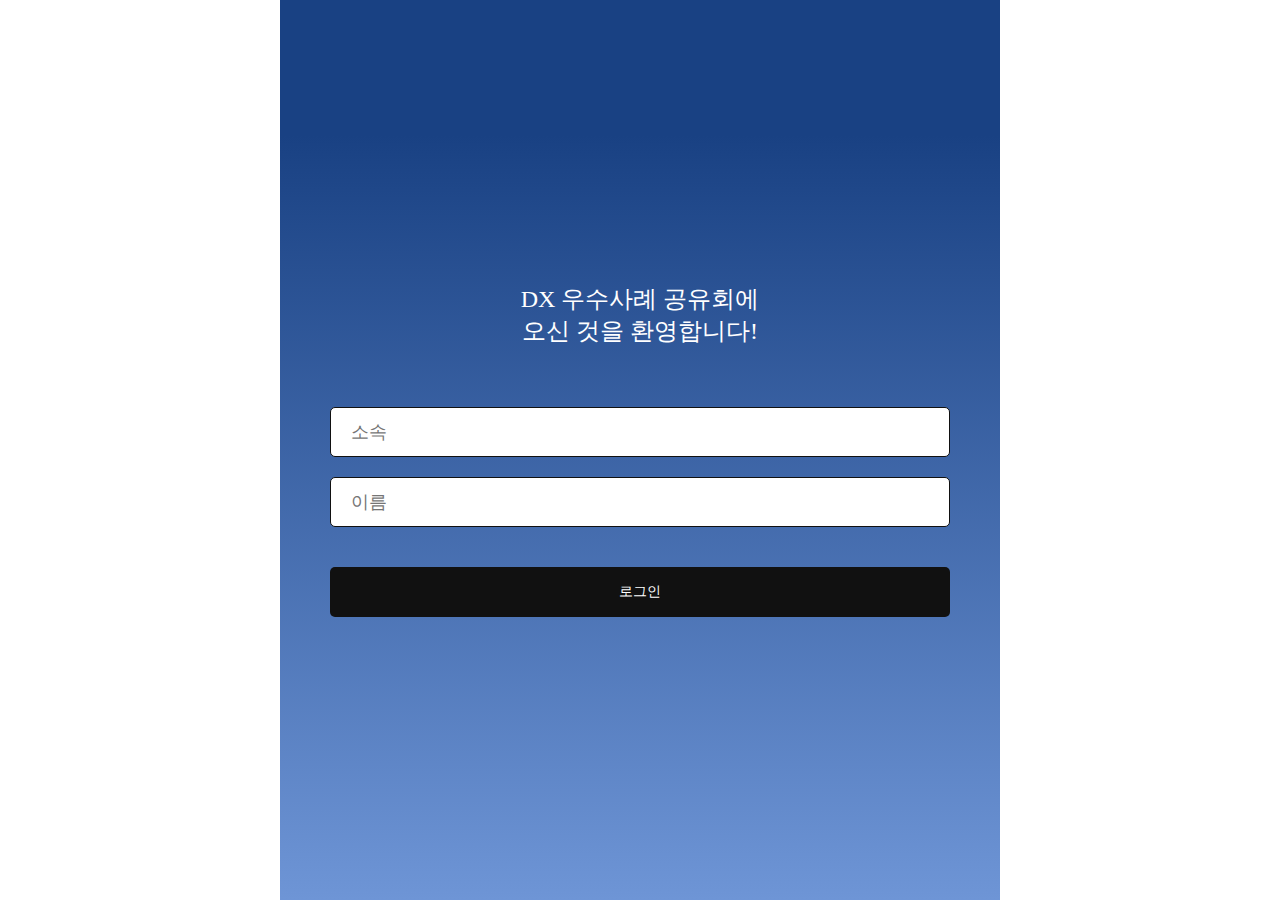
<file: index.html>
<!DOCTYPE html>
<html lang="ko">
  <head>
    <meta charset="UTF-8">
    <meta name="viewport" content="width=device-width, initial-scale=1.0">
    <title>이벤트 로그인</title>
    <link rel="stylesheet" href="./style.css">
  </head>

  <body>
    <div class="container index">
      <h1>DX 우수사례 공유회에<br/>오신 것을 환영합니다!</h1>

      <div class="inputs">
        <input type="text" id="team" placeholder="소속">
        <input type="text" id="name" placeholder="이름">
      </div>

      <button class="loginBtn" onclick="login()">로그인</button>
    </div>
    
    <script>index
      function login() {
        const team = document.getElementById('team').value.trim();
        const name = document.getElementById('name').value.trim();
        if (!team || !name) return alert("소속과 이름을 입력해주세요");
        const userId = `${team}_${name}`;
        localStorage.setItem("userId", userId);
        localStorage.setItem("team", team);
        localStorage.setItem("name", name);
        window.location.href = "main.html";
      }
    </script>
  </body>
</html>
</file>
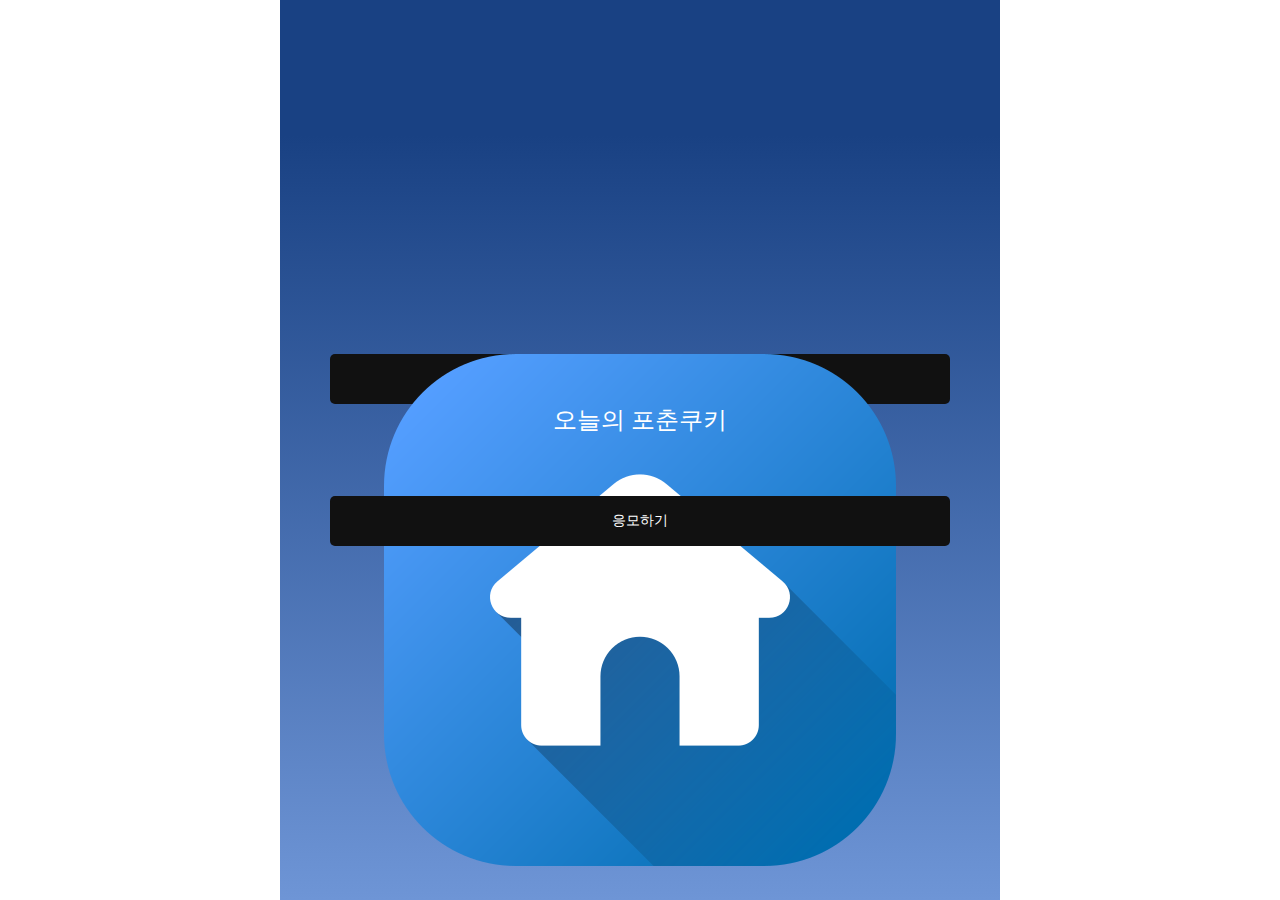
<file: cookies.html>
<!DOCTYPE html>
<html lang="ko">
<head>
  <meta charset="UTF-8" />
  <meta name="viewport" content="width=device-width, initial-scale=1.0"/>
  <title>포춘쿠키 이벤트</title>
  <link rel="stylesheet" href="./style.css">
</head>
  <body>
    <div class="container cookies">
      <button class="backBtn" onclick="location.href='./main.html'"><img src="./img/home.png" alt="홈버튼"></button>
      <h1>오늘의 포춘쿠키</h1>
      <p id="message"></p>
      <div class="cookie" id="cookie"></div>
      <div class="message" id="messageBox"></div>
      <button id="reviewBtn" onclick="submitCookies()">응모하기</button>
    </div>
        
    <script>
      const cookie = document.getElementById("cookie");
      const messageBox = document.getElementById("messageBox");
      const button = document.getElementById("reviewBtn");

      const fortunes = [
        "당신은 생각보다 강하다",
        "기회는 준비된 자의 것",
        "성공은 용기의 또 다른 이름",
        "멈춤은 도약을 위한 숨고르기",
        "오늘의 한 걸음이 내일을 바꾼다",
        "빛은 스스로를 태워야 나온다",
        "가장 어두운 밤에도 별은 뜬다",
        "넘어진 곳에서 일어나는 법을 배운다",
        "불가능은 아직 시도되지 않은 것",
        "흔들려야 꽃이 핀다",
        "당신의 가능성은 무한하다",
        "진짜 용기는 조용히 나아가는 것",
        "나아가야 길이 된다",
        "천천히 가도 괜찮아, 멈추지만 마",
        "지금 이 순간도 누군가의 꿈이다",
        "작은 친절이 큰 기적이 된다",
        "한 줄기 바람도 돛을 밀 수 있다",
        "어제보다 나은 오늘을 만들자",
        "당신은 이미 충분히 빛나고 있다"
      ];
      
      window.onload = () => {
        const hasSubmitted = localStorage.getItem('hasSubmitted') === 'true';
        const savedFortune = localStorage.getItem('fortuneMessage');

        if (hasSubmitted) {
          button.disabled = true;
          button.textContent = "응모되셨습니다 (당첨 여부 명일 안내)";

          if (savedFortune) {
            messageBox.textContent = savedFortune;
            messageBox.classList.add("show");
          }
        }
      };

      function submitCookies () {
        if (localStorage.getItem('hasSubmitted') === 'true') return;

        cookie.classList.add("crack");
        messageBox.classList.remove("show");
        
        setTimeout(() => {
          const randomIndex = Math.floor(Math.random() * fortunes.length);
          const selectedFortune = fortunes[randomIndex];
          
          // alert("🥠" + selectedFortune + "🥠");
          
          messageBox.textContent = selectedFortune;
          messageBox.classList.add("show");
          
          localStorage.setItem('hasSubmitted', 'true');
          localStorage.setItem('fortuneMessage', selectedFortune);
          button.disabled = true;
          button.textContent = "응모되셨습니다 (당첨 여부 명일 안내)";
          cookie.classList.remove("crack");

          const formData = new FormData();
          formData.append("entry.1171344104", localStorage.getItem('team'));
          formData.append("entry.2110575320", localStorage.getItem('name'));
          formData.append("entry.1161943199", selectedFortune);

          fetch("https://docs.google.com/forms/u/0/d/e/1FAIpQLSf6Mg-o8qzNXUWIy6iHCxax3oHxRypbPPkO69udn1ezDulv4Q/formResponse", {
              method: "POST",
              mode: "no-cors",
              body: formData
          });
        }, 600);
      }
    </script>
  </body>
</html>
</file>
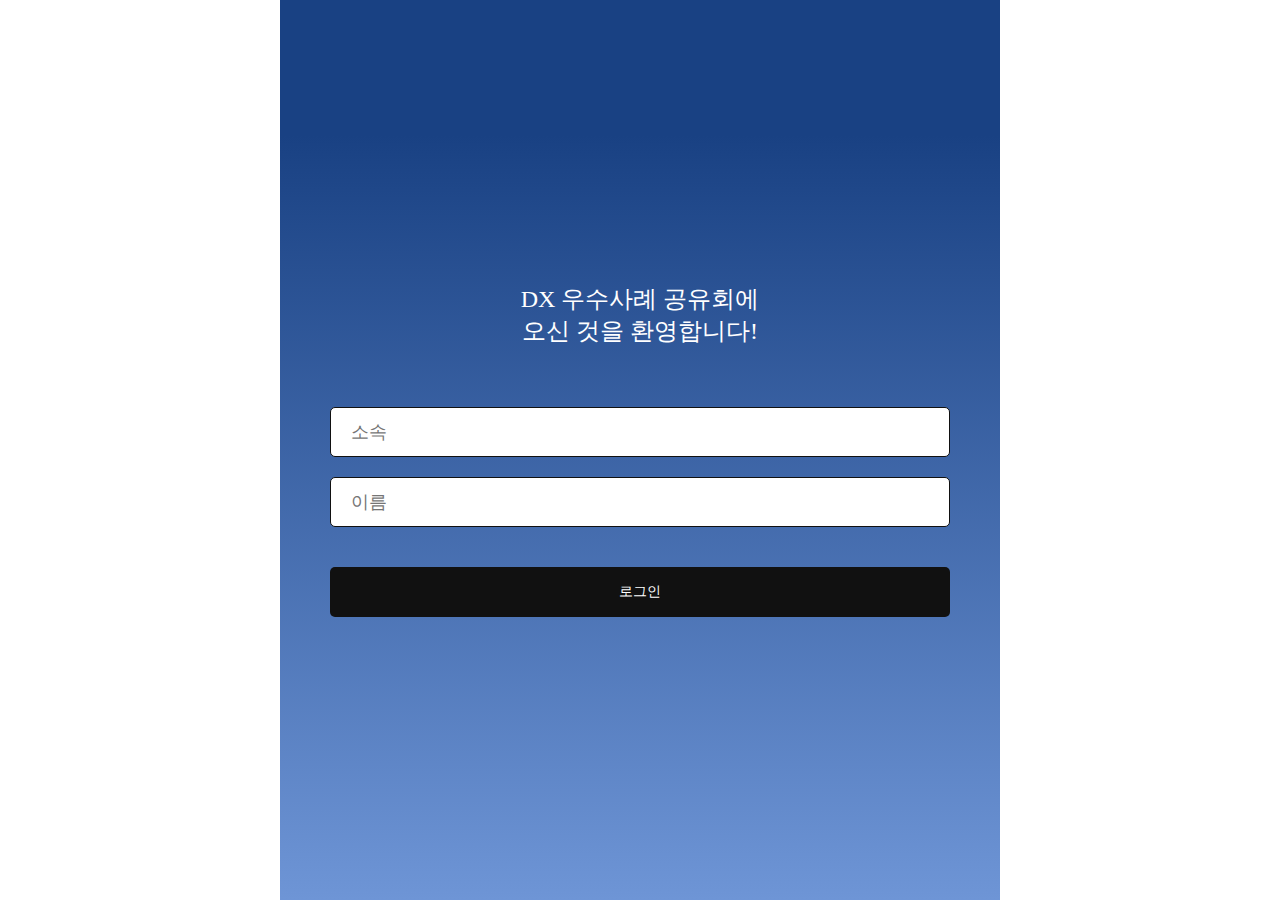
<file: main.html>
<!DOCTYPE html>
<html lang="ko">
    <head>
        <meta charset="UTF-8">
        <meta name="viewport" content="width=device-width, initial-scale=1.0">
        <title>이벤트 메인</title>
        <link rel="stylesheet" href="./style.css">
    </head>

    <body>
        <div class="container main">
            <h1>DX 우수사례 공유회</h1>
            <div class="menu">
                <button onclick="location.href='review.html'">감상평 쓰기<span>애플워치 (1명)<br/>풀리오 마사지기 (2명)</span></button>
                <button onclick="location.href='cookies.html'">포츈쿠키<span>스타벅스 쿠폰<br/>2만원 권(10명)</button>
                <button onclick="location.href='stamp.html'">미션 스탬프<span>로지텍 마우스 (3명)<br/>커블 체어 (5명)</button>
            </div>
            <!-- <button onclick="resetData()" class="danger">전체초기화</button -->
        </div>
        <script>
            if (!localStorage.getItem("userId")) {
                alert("로그인이 필요합니다");
                location.href = "index.html";
            }

            function resetData() {
            const userId = localStorage.getItem("userId");

            if (!userId) return;

            localStorage.removeItem("review_" + userId);
            localStorage.removeItem("hasSubmitted");
            localStorage.removeItem("stamp_" + userId);
            alert("초기화되었습니다.");
            }
        </script>
    </body>
</html>
</file>
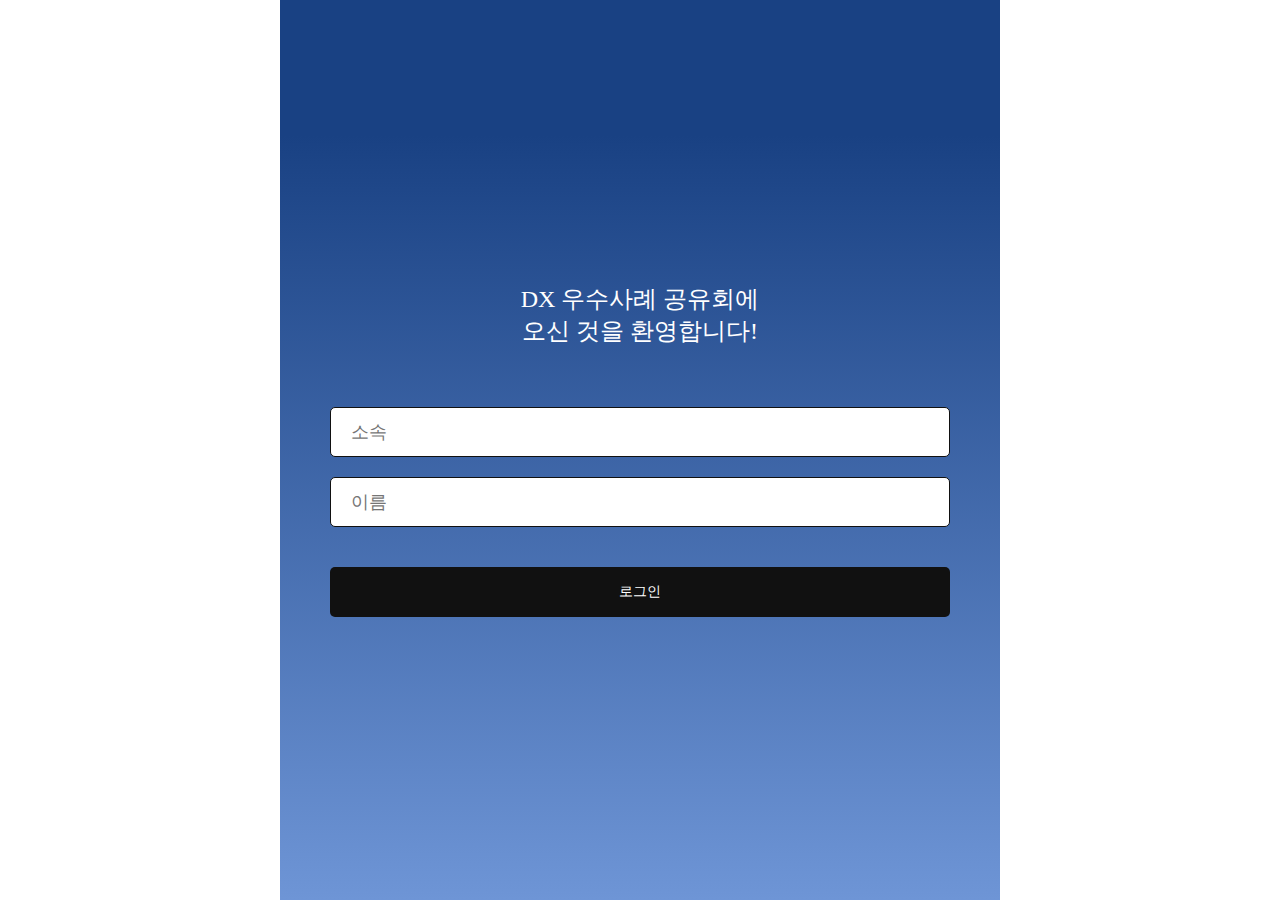
<file: review.html>
<!DOCTYPE html>
<html lang="ko">
    <head>
        <meta charset="UTF-8">
        <meta name="viewport" content="width=device-width, initial-scale=1.0">
        <title>감상평 쓰기</title>
        <link rel="stylesheet" href="./style.css">
    </head>

    <body>
        <div class="container review">
            <h1>감상평 작성</h1>
            <span>DX 우수사레 공유회에 대한<br/>감상평을 작성해 주세요.</span>
            <p id="message"></p>
            <textarea id="review" maxlength="1000" placeholder="감상평을 입력해주세요"></textarea>
            <button id="reviewBtn" onclick="submitReview()">제출</button>
            <button id="backBtn" onclick="location.href = 'main.html'">뒤로가기</button>
        </div>

        <script>
            const userId = localStorage.getItem("userId");
            if (!userId) {
                alert("로그인이 필요합니다");
                location.href = "index.html";
            } else if (localStorage.getItem("review_" + userId)) {
                document.getElementById("message").innerText = "감상평을 이미 작성하셨습니다.";
                document.querySelector("textarea").style.display = 'none';
                document.querySelector("#reviewBtn").style.display = 'none';
                document.querySelector("#backBtn").style.display = 'block';
            }

            function submitReview() {
                const text = document.getElementById("review").value.trim();
                if (!text) return alert("감상평을 입력해주세요");
                const record = `${userId},"${text.replace(/\n/g, ' ')}",${new Date().toISOString()}`;

                const formData = new FormData();
                formData.append("entry.750774274", localStorage.getItem('team'));
                formData.append("entry.1341314251", localStorage.getItem('name'));
                formData.append("entry.405210027", text);

                fetch("https://docs.google.com/forms/u/0/d/e/1FAIpQLSc23tP4OaA3c7lXQ0Oqx1Dp_atw5IdEzEqUNsz-dDsLnITtNQ/formResponse", {
                    method: "POST",
                    mode: "no-cors",
                    body: formData
                });

                localStorage.setItem("review_" + userId, record);
                document.querySelector("textarea").disabled = true;
                alert('감상평이 제출되었습니다.');
                location.href = "main.html";
            }
        </script>
    </body>
</html>
</file>
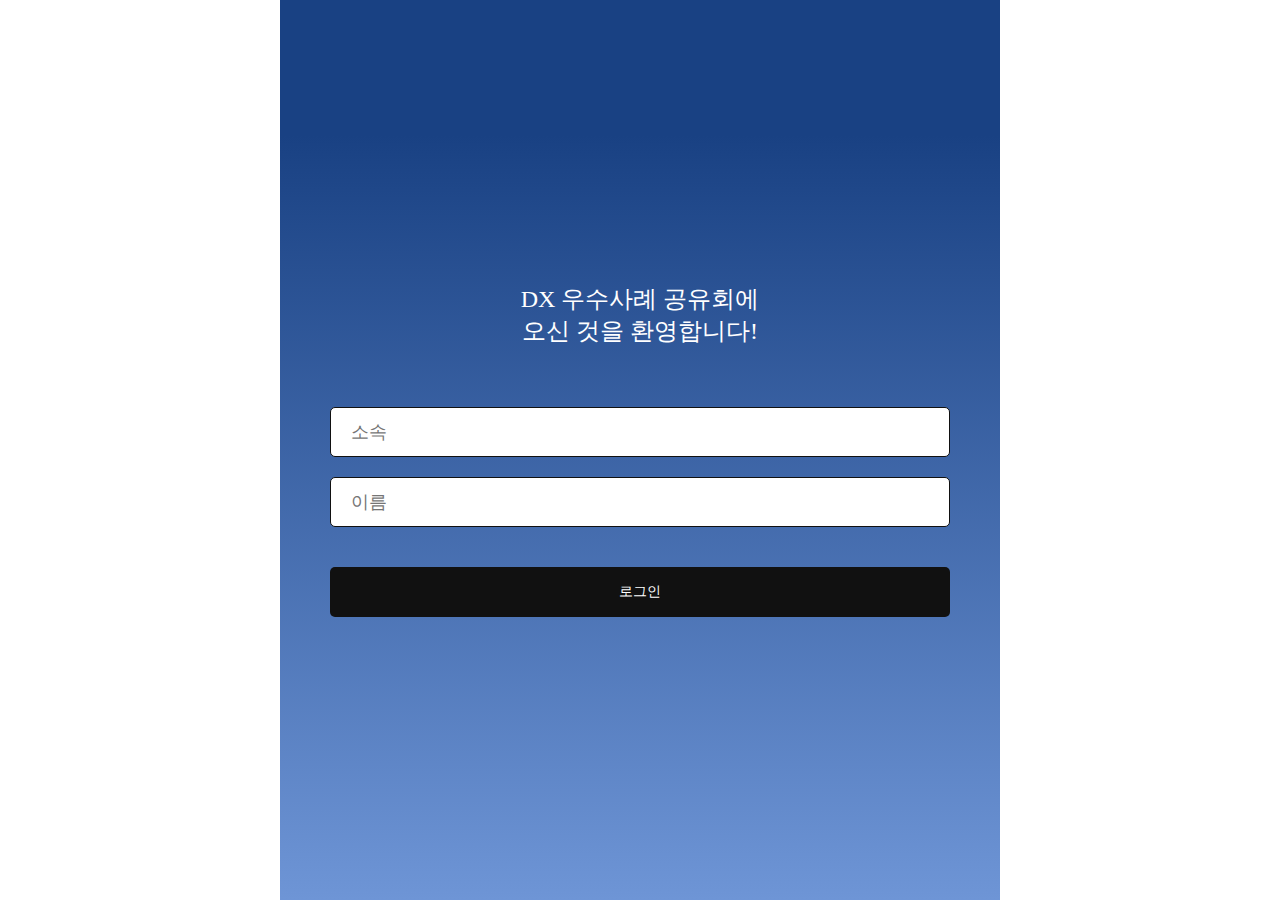
<file: stamp.html>
<!DOCTYPE html>
<html lang="ko">
    <head>
        <meta charset="UTF-8">
        <meta name="viewport" content="width=device-width, initial-scale=1.0">
        <title>미션 스탬프</title>
        <link rel="stylesheet" href="./style.css">
    </head>

    <body style="height: auto;">
        <div class="container stamp-container">
            <button class="backBtn" onclick="location.href='./main.html'"><img src="./img/home.png" alt="홈버튼"></button>
            <h1>미션 스탬프</h1>
            <div class="stamp-grid" id="grid"></div>
            <p id="message"></p>
        </div>

        <script>
            const userId = localStorage.getItem("userId");
            if (!userId) location.href = "index.html";

            const urlParams = new URLSearchParams(location.search);
            const booth = urlParams.get("booth");
            const key = `stamp_${userId}`;
            let stamps = JSON.parse(localStorage.getItem(key) || "[]");

            if (booth && !stamps.includes(booth)) {
                stamps.push(booth);
                localStorage.setItem(key, JSON.stringify(stamps));
            }

            const grid = document.getElementById("grid");

            for (let i = 1; i <= 8; i++) {
                const div = document.createElement("div");
                div.className = "stamp" + (stamps.includes(i.toString()) ? " stamped" : "");
                div.innerText = (stamps.includes(i.toString()) ? "" : `스탬프를 찾아주세요`);
                grid.appendChild(div);
            }

            if (stamps.length === 8) {
                const formData = new FormData();
                formData.append("entry.963390347", localStorage.getItem('team'));
                formData.append("entry.861799", localStorage.getItem('name'));
                formData.append("entry.1687641714", 'yes');

                fetch("https://docs.google.com/forms/u/0/d/e/1FAIpQLScUfD2vA65v5Z93QDsuvzK00rgSKZXf-G9_bb5Wk9l56QD46g/formResponse", {
                    method: "POST",
                    mode: "no-cors",
                    body: formData
                });

                document.getElementById("message").innerText = "미션 완료! 축하합니다.";
                document.querySelector('#grid').style.display = 'none';
            }

            function resetStamp() {
                localStorage.removeItem(key);
                location.reload(); // 새로고침으로 UI 초기화
                }
        </script>
    </body>
</html>
</file>
<file: style.css>
* {
    margin: 0;
    padding: 0;
    text-decoration: none;
    list-style: none;
    box-sizing: border-box;
    flex: none;
}

body {
    max-width: 720px;
    width: 100%;
    height: 100vh;
    margin: auto;
    display: flex;
}

.container {
    width: 100%;
    height: 100%;
    display: flex;
    flex-direction: column;
    justify-content: center;
    align-items: center;
    background: linear-gradient(180deg, #194183 15%, #6e95d6);
    padding: 0 50px;
}

.container h1 { color: #fff; text-align: center; font-size: 24px; font-weight: 500; margin-bottom: 60px; width: 100%; }
.container span { color: #fff; text-align: center; font-size: 18px; font-weight: 400; margin-bottom: 30px; width: 100%; }

input[type='text'] {
    border: 1px solid #111;
    border-radius: 5px;
    font-size: 18px;
    height: 50px;
    display: flex;
    align-items: center;
    outline: none;
    width: 100%;
    padding: 0 20px;
}

.index .inputs {
    display: flex;
    flex-direction: column;
    align-items: center;
    gap: 20px;
    margin-bottom: 40px;
    width: 100%;
}

button {
    outline: none;
    width: 100%;
    height: 50px;
    font-size: 14px;
    border-radius: 5px;
    border: 0;
    background-color: #111;
    color: #fff;
}

.main .menu {
    display: flex;
    gap: 6px;
    width: 100%;
    margin-bottom: 12px;
}
.main .menu button {
    width: calc(100% / 3);
    min-height: 100px;
    display: block;
    background-color: #2e48b7;
}

.review h1 { margin-bottom: 30px; }
.review #review {
    border: 1px solid #fff;
    width: 100%;
    background-color: transparent;
    color: #fff;
    border-radius: 5px;
    padding: 12px;
    font-size: 16px;
    margin-bottom: 30px;
    outline: none;
    min-height: 200px;
}
.review #review::placeholder { color: rgba(255, 255, 255, 0.5); }
.review #backBtn { display: none; }
.review #message { font-size: 20px; color: #fff; margin-bottom: 30px; }
</file>
